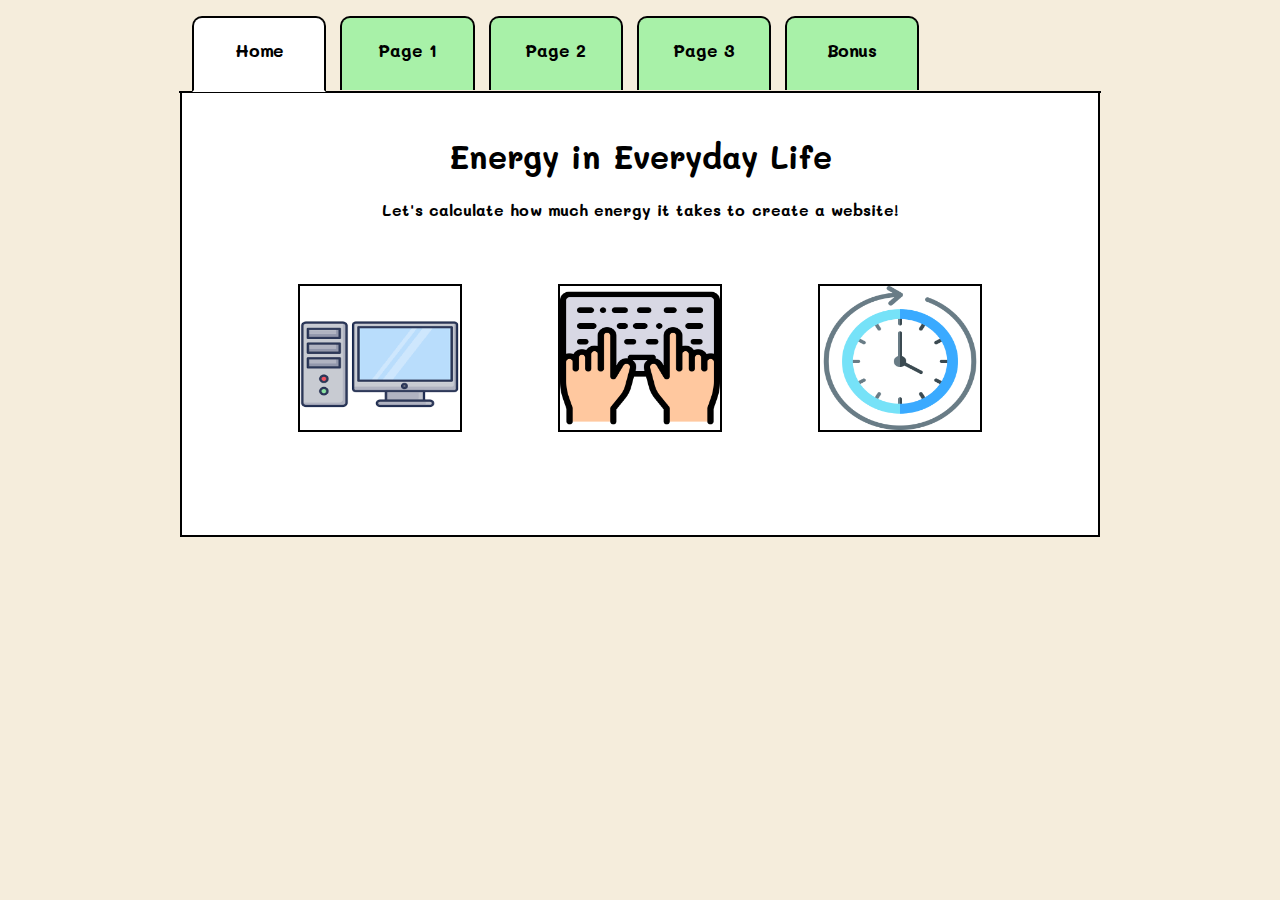
<file: index.html>
<!DOCTYPE html>
<html lang="en">
<head>
    <meta charset="UTF-8">
    <meta http-equiv="X-UA-Compatible" content="IE=edge">
    <meta name="viewport" content="width=device-width, initial-scale=1.0">
    <title>Design Project</title>
    <link rel="preconnect" href="https://fonts.googleapis.com">
<link rel="preconnect" href="https://fonts.gstatic.com" crossorigin>
<link href="https://fonts.googleapis.com/css2?family=Mali:wght@200&family=Sacramento&display=swap" rel="stylesheet">
    <link rel="stylesheet" href="css/style.css">
</head>
<body>
    
    <div class="navBar">

            <ul>
                <li><a href="index.html" id="onlink">Home</a></li>
                <li><a href="pancit.html">Page 1</a></li>
                <li><a href="adobo.html">Page 2</a></li>
                <li><a href="pan.html">Page 3</a></li>
             
                <li><a href="fagioli.html">Bonus</a></li>
            </ul>

    </div>
    <div class="main">
    <h1>Energy in Everyday Life</h1>
    <p class ="center">Let's calculate how much energy it takes to create a website!</p>
    <div class="pix">
    <a href="pancit.html"><img src="images/pancit.jpg"></a>
    <a href="adobo.html"><img src="images/adobo.png"></a>
    <a href="pan.html"><img src="images/sinigang.jpg"></a>
   
</div>
    </div>
</body>
</html>
</file>
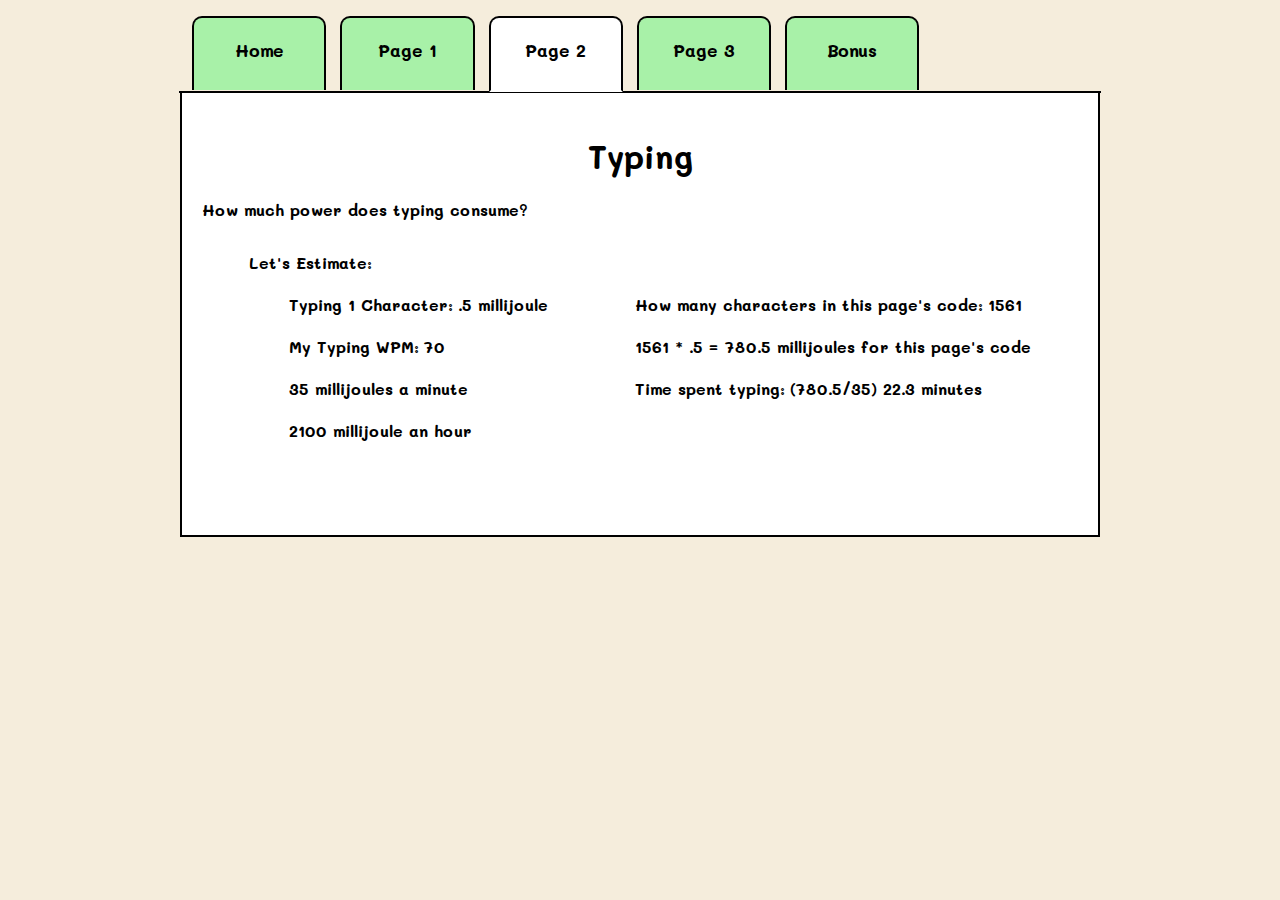
<file: adobo.html>
<!DOCTYPE html>
<html lang="en">
<head>
    <meta charset="UTF-8">
    <meta http-equiv="X-UA-Compatible" content="IE=edge">
    <meta name="viewport" content="width=device-width, initial-scale=1.0">
    <title>Design Project</title>
    <link rel="preconnect" href="https://fonts.googleapis.com">
<link rel="preconnect" href="https://fonts.gstatic.com" crossorigin>
<link href="https://fonts.googleapis.com/css2?family=Mali:wght@200&family=Sacramento&display=swap" rel="stylesheet">
    <link rel="stylesheet" href="css/style.css">
</head>
<body>
    
    <div class="navBar">

        <ul>
            <li><a href="index.html" >Home</a></li>
            <li><a href="pancit.html">Page 1</a></li>
            <li><a href="adobo.html" id="onlink">Page 2</a></li>
            <li><a href="pan.html">Page 3</a></li>
           
            <li><a href="fagioli.html">Bonus</a></li>
        </ul>

</div>
    <div class="main">
        <h1>Typing</h1>
        <p >How much power does typing consume?</p>
        <div class="lists">
       <dl>
           <dt>Let's Estimate:</dt>
           <br>
           <dd>Typing 1 Character: .5 millijoule</dd>
           <br>
            <dd>My Typing WPM: 70</dd>
            <br>
            <dd>35 millijoules a minute</dd>
            <br>
            <dd>2100 millijoule an hour</dd>
            <br>
    
           
           
       </dl>
       <dl>
        <dt></dt>
        <br>
        <br>
   
        <dd>How many characters in this page's code: 1561</dd>
        <br>
         <dd>1561 * .5 = 780.5 millijoules for this page's code</dd>
         <br>
         <dd>Time spent typing: (780.5/35) 22.3 minutes</dd>
         <br>
       
 
        
        
   
    </div>
    </div>
</body>
</html>
</file>
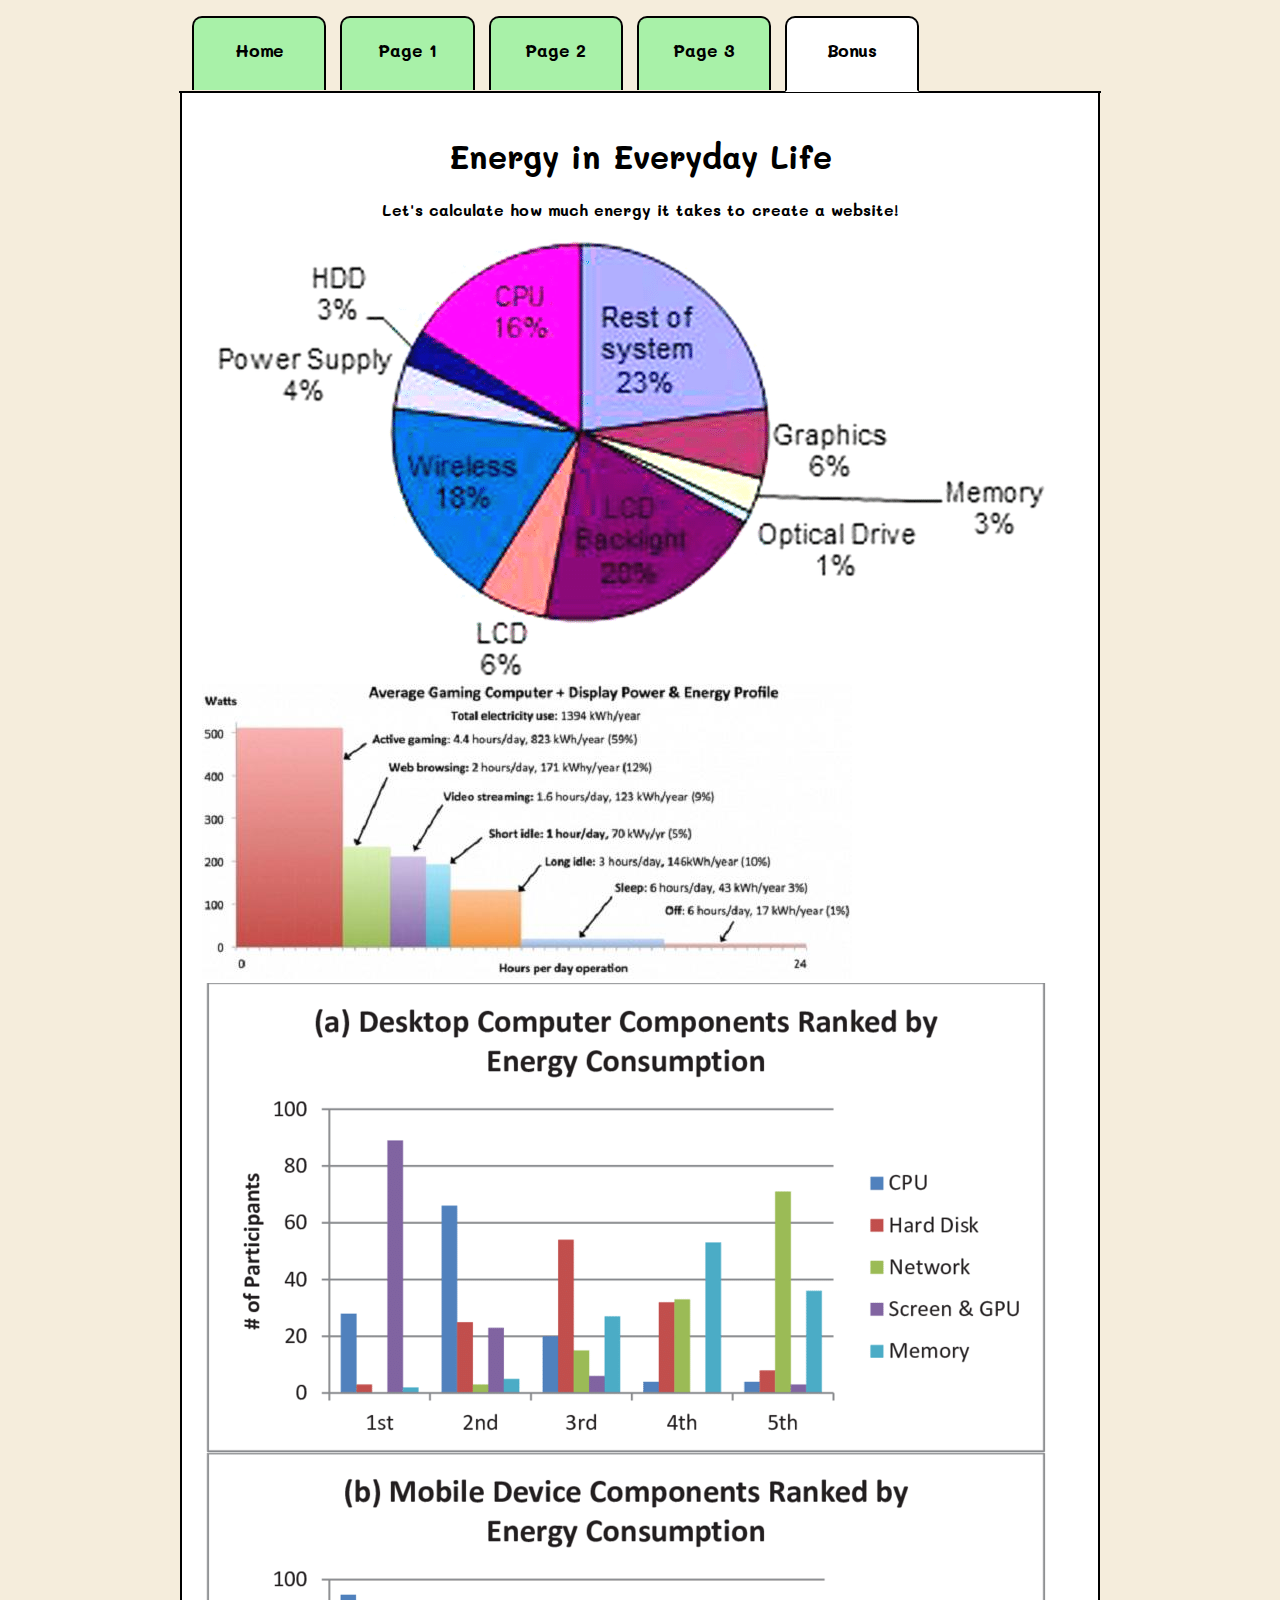
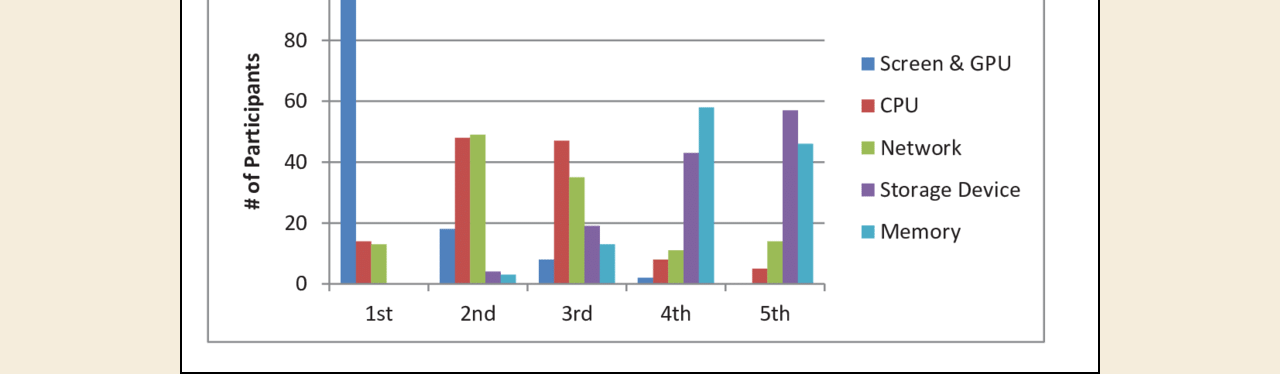
<file: fagioli.html>
<!DOCTYPE html>
<html lang="en">
<head>
    <meta charset="UTF-8">
    <meta http-equiv="X-UA-Compatible" content="IE=edge">
    <meta name="viewport" content="width=device-width, initial-scale=1.0">
    <title>Design Project</title>
    <link rel="preconnect" href="https://fonts.googleapis.com">
<link rel="preconnect" href="https://fonts.gstatic.com" crossorigin>
<link href="https://fonts.googleapis.com/css2?family=Mali:wght@200&family=Sacramento&display=swap" rel="stylesheet">
    <link rel="stylesheet" href="css/style.css">
</head>
<body>
    
    <div class="navBar">

        <ul>
            <li><a href="index.html" >Home</a></li>
            <li><a href="pancit.html">Page 1</a></li>
            <li><a href="adobo.html">Page 2</a></li>
            <li><a href="pan.html">Page 3</a></li>
        
            <li><a href="fagioli.html" id="onlink">Bonus</a></li>
        </ul>

</div>
<div class="main">
    <h1>Energy in Everyday Life</h1>
    <p class ="center">Let's calculate how much energy it takes to create a website!</p>
   
   <img src="images/pie.ppm">
    <img src="images/stats.jpg">
    <img src="images/chart.png">

</body>
</html>
</file>
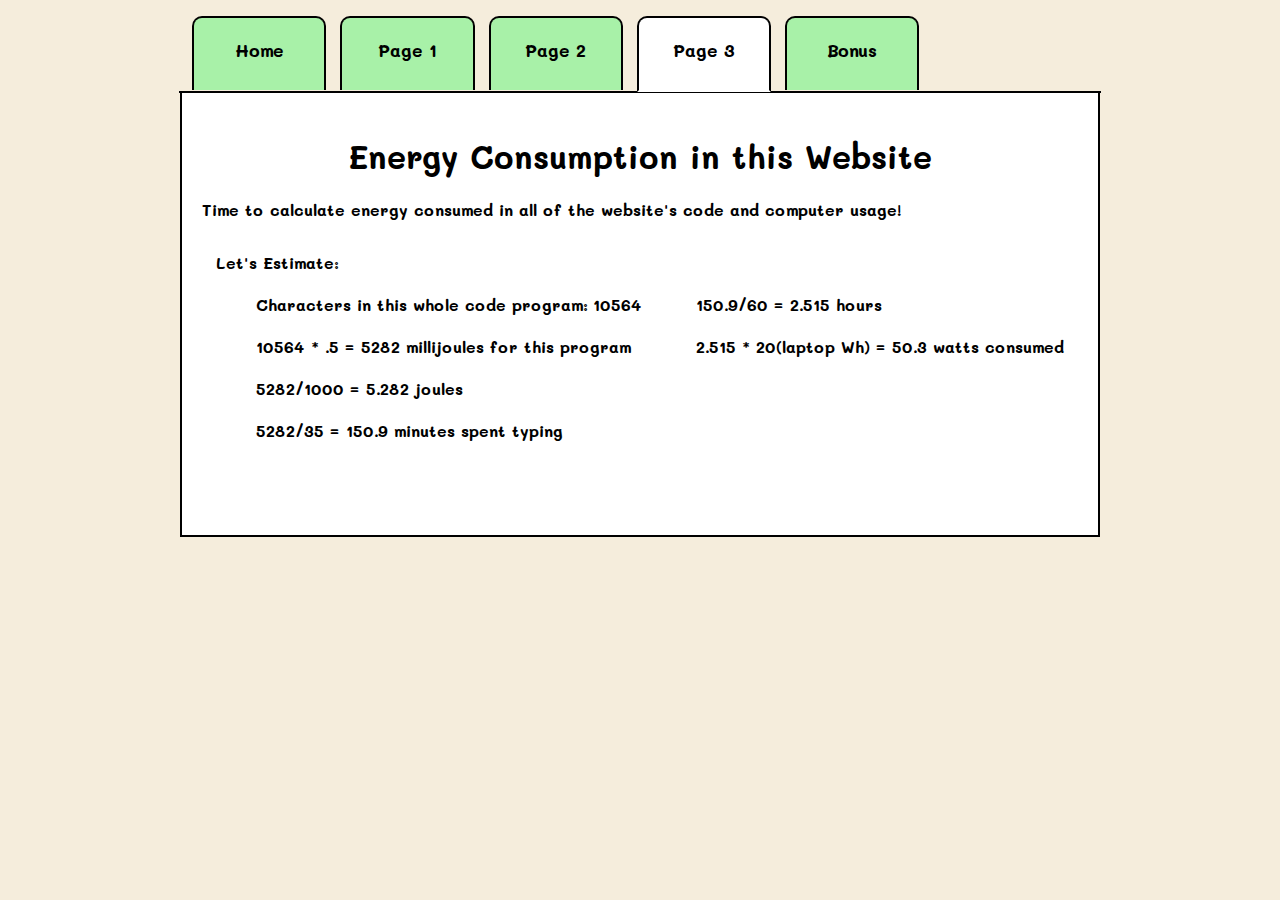
<file: pan.html>
<!DOCTYPE html>
<html lang="en">
<head>
    <meta charset="UTF-8">
    <meta http-equiv="X-UA-Compatible" content="IE=edge">
    <meta name="viewport" content="width=device-width, initial-scale=1.0">
    <title>Design Project</title>
    <link rel="preconnect" href="https://fonts.googleapis.com">
<link rel="preconnect" href="https://fonts.gstatic.com" crossorigin>
<link href="https://fonts.googleapis.com/css2?family=Mali:wght@200&family=Sacramento&display=swap" rel="stylesheet">
    <link rel="stylesheet" href="css/style.css">
</head>
<body>
    
    <div class="navBar">

        <ul>
            <li><a href="index.html">Home</a></li>
            <li><a href="pancit.html">Page 1</a></li>
            <li><a href="adobo.html">Page 2</a></li>
            <li><a href="pan.html"  id="onlink">Page 3</a></li>

            <li><a href="fagioli.html">Bonus</a></li>
        </ul>

</div>
    <div class="main">
        <h1>Energy Consumption in this Website</h1>
        <p>     Time to calculate energy consumed in all of the website's code and computer usage! </p>
        <div class="lists">
       <dl>
           <dt>Let's Estimate:</dt>
           <br>
           <dd>Characters in this whole code program: 10564</dd>
           <br>
            <dd>10564 * .5 = 5282 millijoules for this program</dd>
            <br>
            <dd>5282/1000 = 5.282 joules</dd>
            <br>
            <dd>5282/35 = 150.9 minutes spent typing</dd>
               
           
       </dl>

       <dl>
    <br>
        <br>
        <dd>150.9/60 = 2.515 hours</dd>
        <br>
        <dd>2.515 * 20(laptop Wh) = 50.3 watts consumed</dd>
       
            
        
    </dl>
    </div>
</body>
</html>
</file>
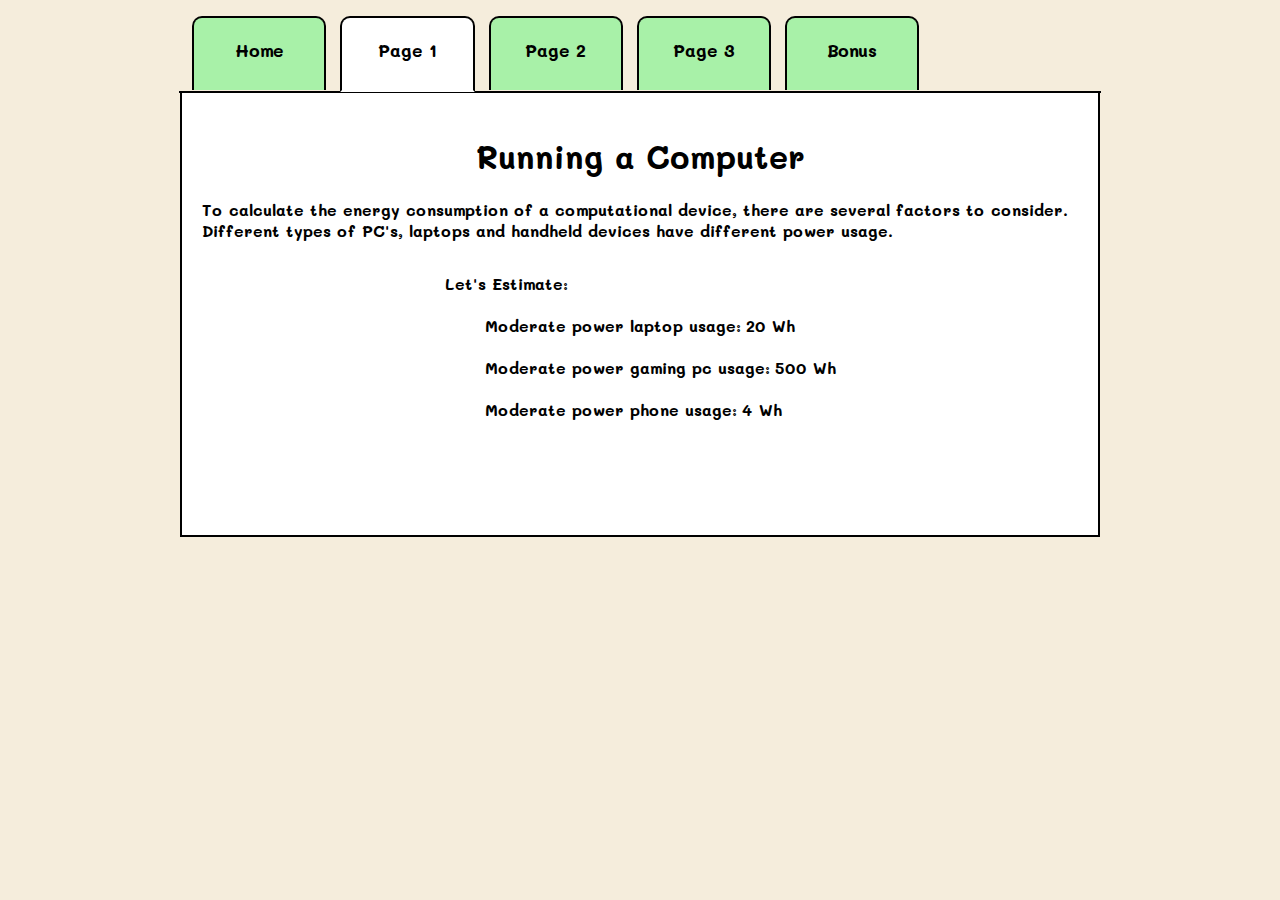
<file: pancit.html>
<!DOCTYPE html>
<html lang="en">
<head>
    <meta charset="UTF-8">
    <meta http-equiv="X-UA-Compatible" content="IE=edge">
    <meta name="viewport" content="width=device-width, initial-scale=1.0">
    <title>Design Project</title>
    <link rel="preconnect" href="https://fonts.googleapis.com">
<link rel="preconnect" href="https://fonts.gstatic.com" crossorigin>
<link href="https://fonts.googleapis.com/css2?family=Mali:wght@200&family=Sacramento&display=swap" rel="stylesheet">
    <link rel="stylesheet" href="css/style.css">
</head>
<body>
    
    <div class="navBar">

        <ul>
            <li><a href="index.html" >Home</a></li>
            <li><a href="pancit.html"id="onlink">Page 1</a></li>
            <li><a href="adobo.html">Page 2</a></li>
            <li><a href="pan.html">Page 3</a></li>
          
            <li><a href="fagioli.html">Bonus</a></li>
        </ul>

</div>
    <div class="main">
    <h1>Running a Computer</h1>
    <p>To calculate the energy consumption of a computational device, there are several factors to consider. Different types of PC's, laptops and handheld devices have different power usage. </p>
    <div class="lists">
   <dl>
       <dt>Let's Estimate:</dt>
       <br>
     <dd>Moderate power laptop usage: 20 Wh</dd>
     <br>
        <dd>Moderate power gaming pc usage: 500 Wh</dd>
        <br>
           
                            <dd>Moderate power phone usage: 4 Wh</dd>
                                
       
   </dl>
  
</div>
    </div>
</body>
</html>
</file>
<file: css/style.css>
body {
  margin: auto;
  background: #f5eddc;
  font-family: 'Mali', cursive;
}

.navBar {
  margin: auto;
  border-bottom: 2px solid black;
  width: 56em;
  height: 4.7em;
  padding: 0em .8em 0em .8em;
}

.navBar ul {
  padding: 0;
  list-style: none;
}

.navBar ul li {
  float: left;
  font-size: 1.1em;
  font-weight: bold;
  margin-right: .8em;
}

.navBar ul li a {
  text-decoration: none;
  color: black;
  background-color: #a8f1a8;
  border: 2px solid black;
  border-bottom: none;
  padding: 1.2em;
  padding-bottom: 1.65em;
  -webkit-border-top-left-radius: 10px;
  -webkit-border-top-right-radius: 10px;
  -moz-border-top-left-radius: 10px;
  -moz-border-top-right-radius: 10px;
  width: 5em;
  display: block;
  text-align: center;
}

.navBar ul li a:hover {
  text-decoration: none;
  color: black;
  background-color: #c4f5c4;
  -webkit-transition: background-color 200ms ease-in;
  transition: background-color 200ms ease-in;
}

.navBar ul li a#onlink {
  background-color: white;
  color: black;
  border-bottom: 2px solid white;
}

.navBar ul li a#onlink:hover {
  background-color: white;
  color: black;
}

.main {
  font-weight: bold;
  margin: auto;
  width: 54.7em;
  padding: 1.3em;
  border: 2px solid black;
  min-height: 25em;
  border-top: none;
  background-color: white;
}

.main h1 {
  text-align: center;
}

.main .pix {
  margin-top: 4em;
  display: -webkit-box;
  display: -ms-flexbox;
  display: flex;
  -webkit-box-pack: space-evenly;
      -ms-flex-pack: space-evenly;
          justify-content: space-evenly;
}

.main .pix img {
  height: 9em;
  width: 10em;
  border: 2px solid black;
}

.main .pix img:hover {
  border-radius: 8px;
}

.main .lists {
  display: -webkit-box;
  display: -ms-flexbox;
  display: flex;
  -webkit-box-pack: space-evenly;
      -ms-flex-pack: space-evenly;
          justify-content: space-evenly;
}

.main .lists li {
  width: 30em;
}

.main .lists img {
  margin-left: 50%;
}

.center{
  text-align: center;
}
/*# sourceMappingURL=style.css.map */
</file>
